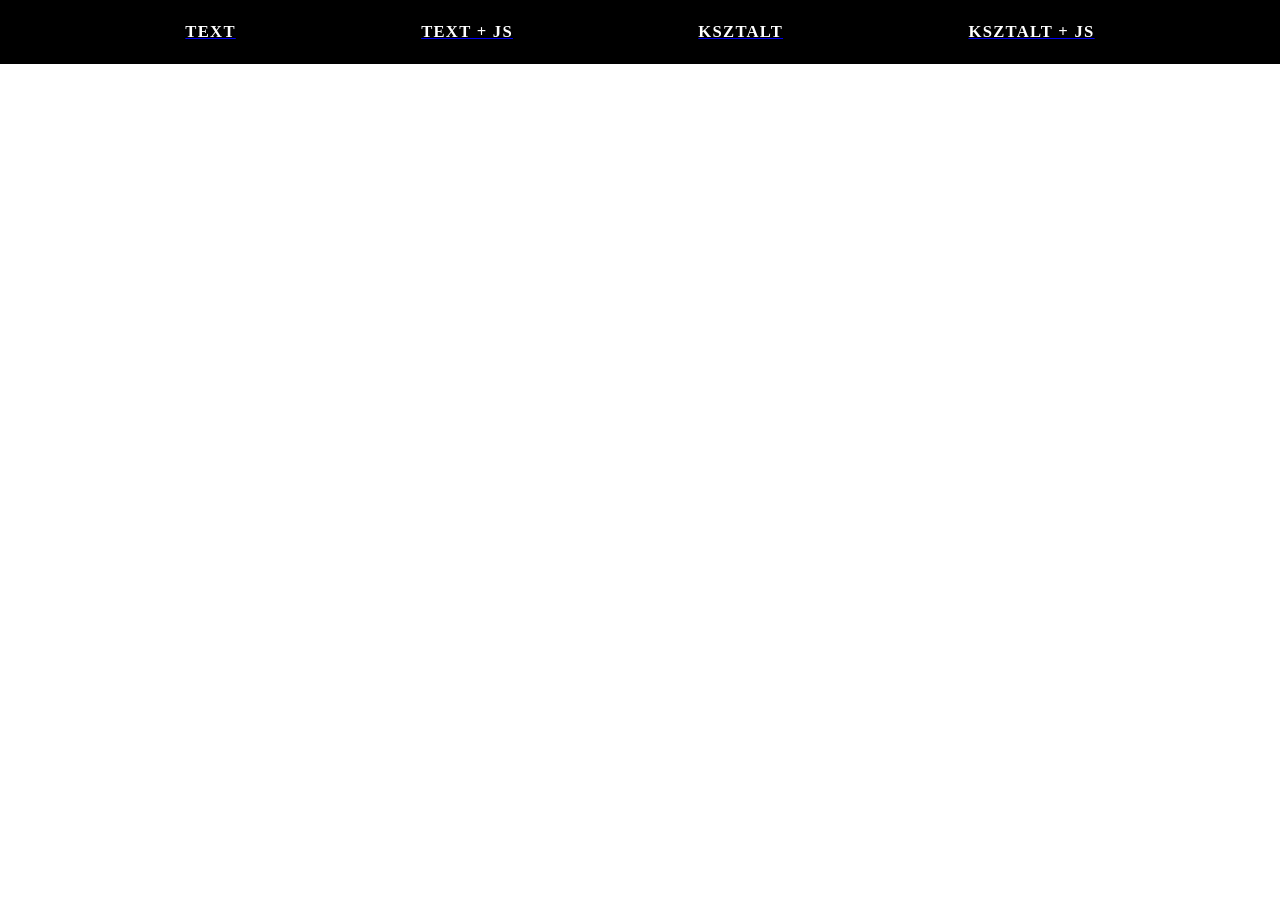
<file: index.html>
<!DOCTYPE html>
<html lang="en">
  <head>
    <meta charset="UTF-8" />
    <meta name="viewport" content="width=device-width, initial-scale=1.0" />
    <title>PomeoAnimations</title>
    <link rel="stylesheet" href="./css/index/index.css" />
    <link rel="stylesheet" href="./css//index/navigation.css" />
    <link rel="stylesheet" href="./css/index/title.css" />
  </head>
  <body>
    <section class="navigation">
      <div class="navigation-container">
        <div class="navigation__container-content">
         <a href="./html/subpages/text.html"> <span>TEXT</span></a>
         <a href="./html/subpages/text_js.html"> <span>TEXT + JS</span></a>
         <a href="./html/subpages/shape.html"> <span>KSZTALT</span></a>
         <a href="./html/subpages/shape_js.html"><span>KSZTALT + JS</span></a>
        </div>
      </div>
    </section>

    <section class="title">
      <div class="title-container">
        <div class="title__container-content">
          <span>ANIMACJE</span>
        </div>
      </div>
    </section>
  </body>
</html>
</file>
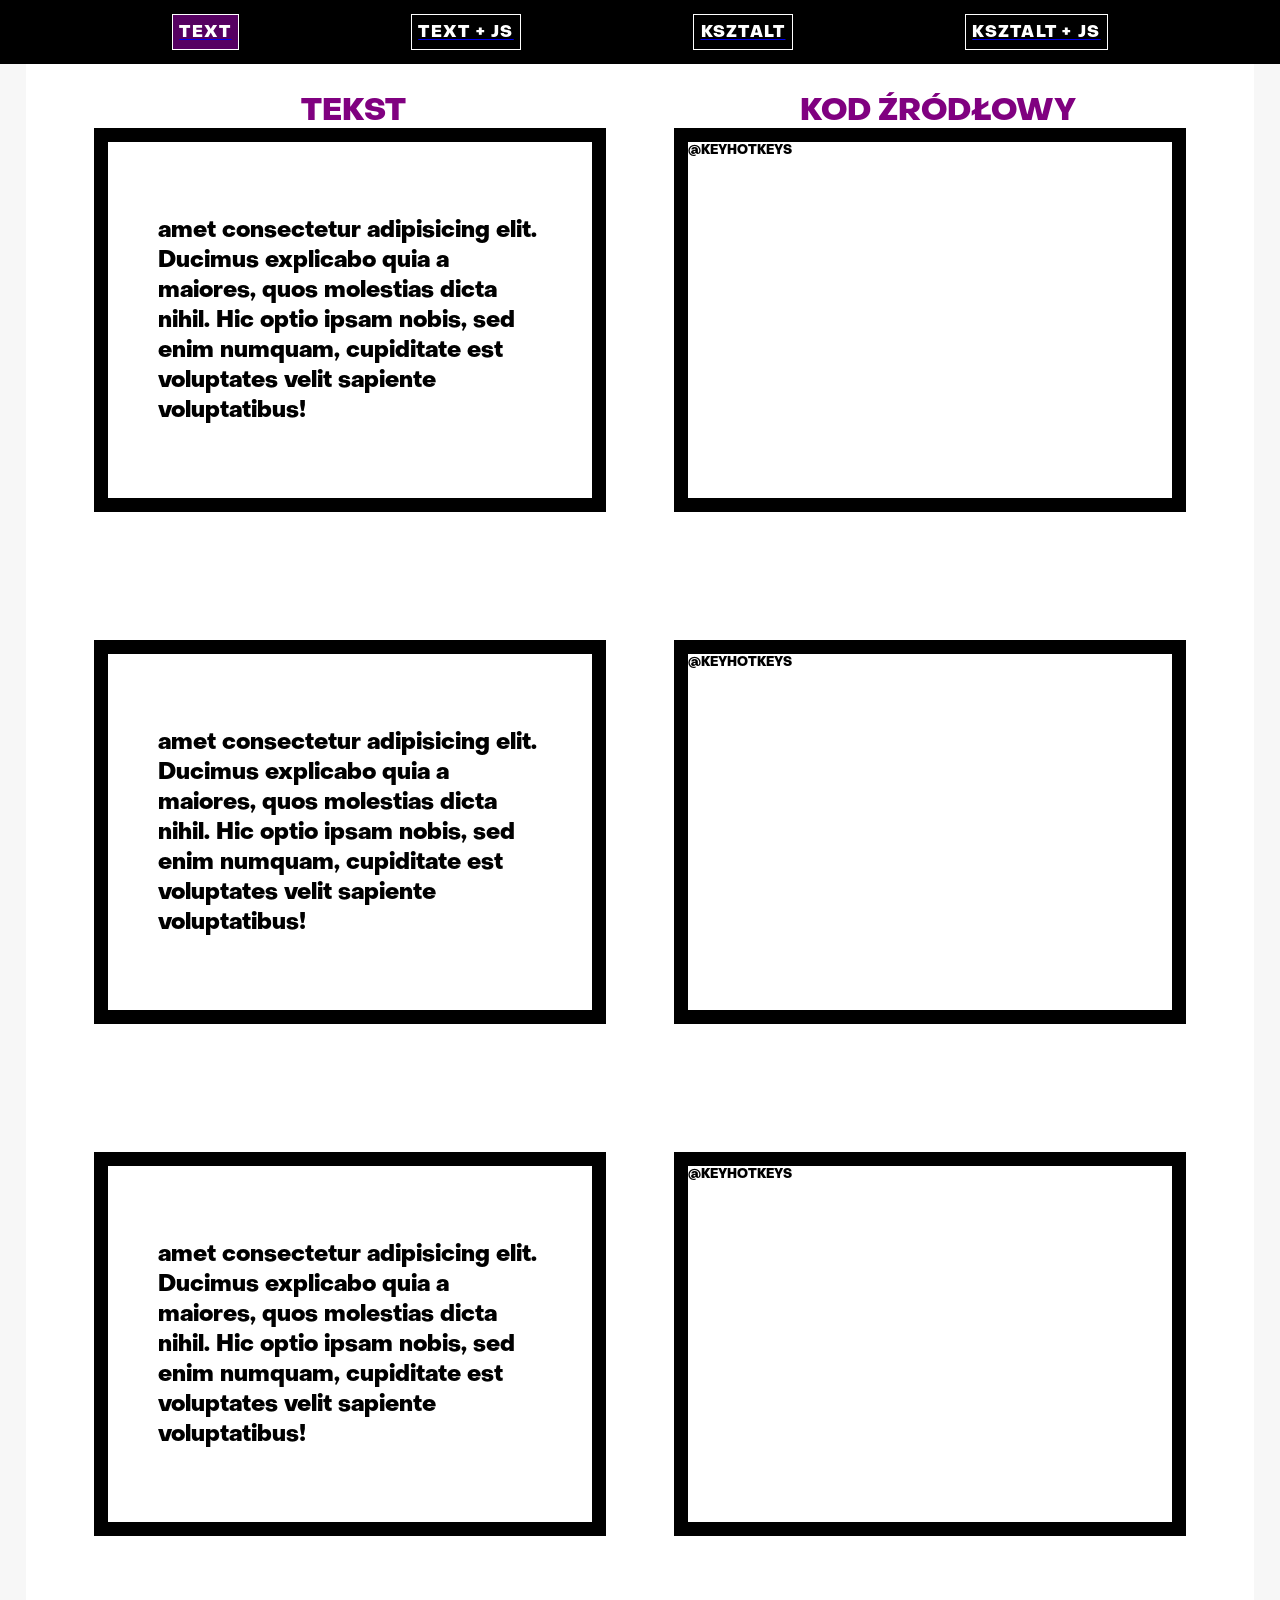
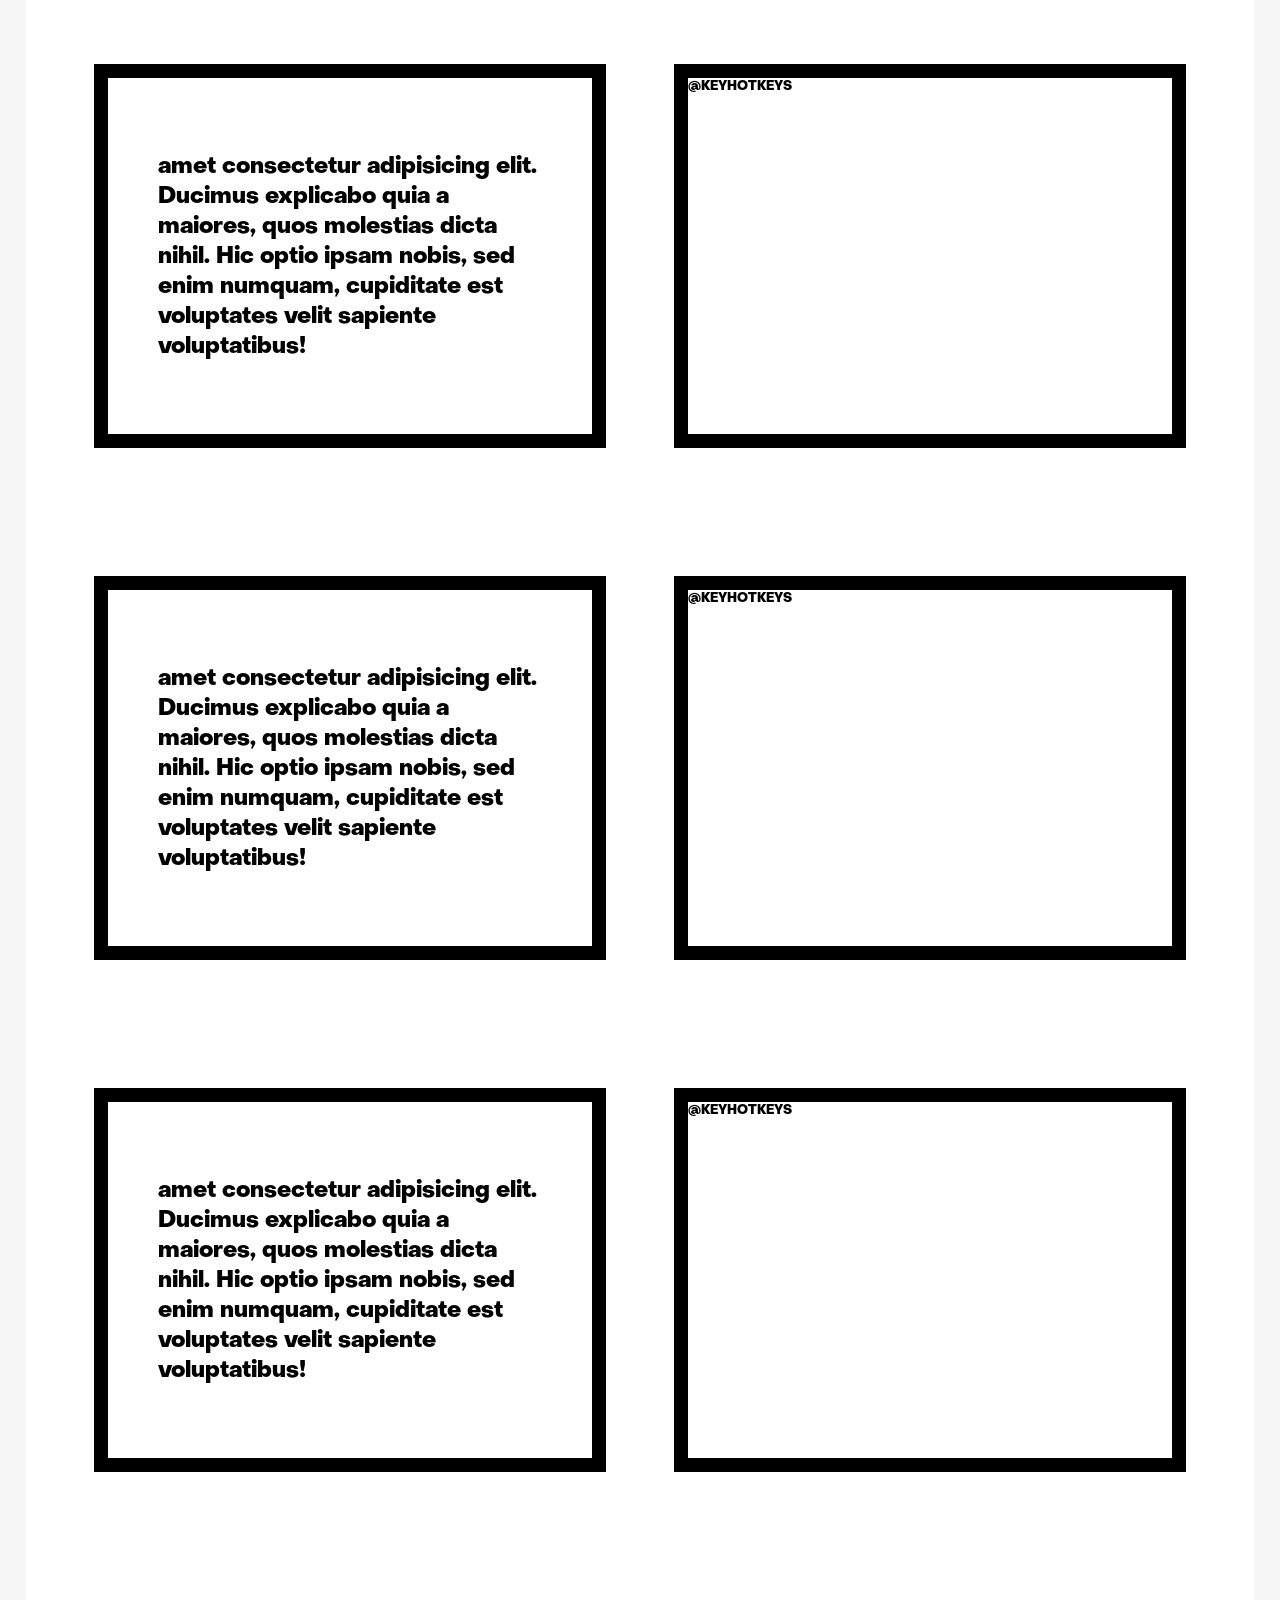
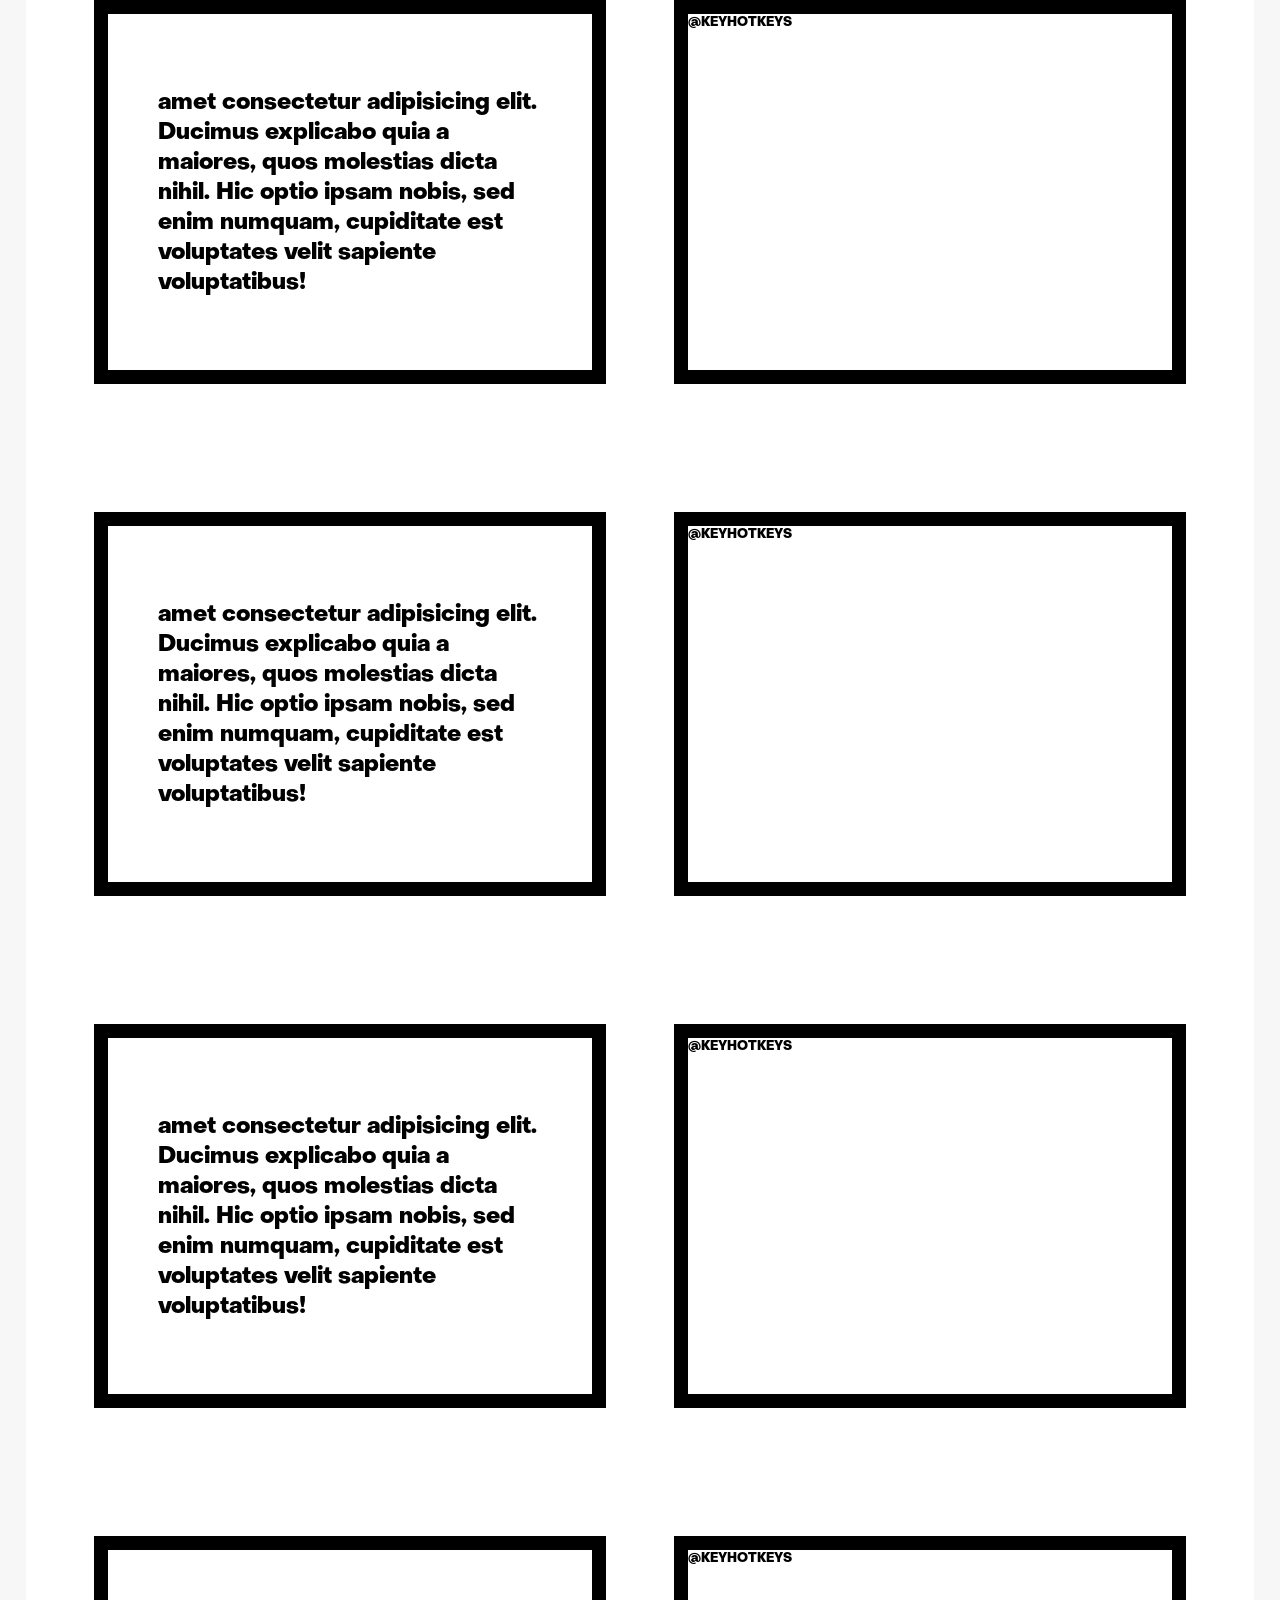
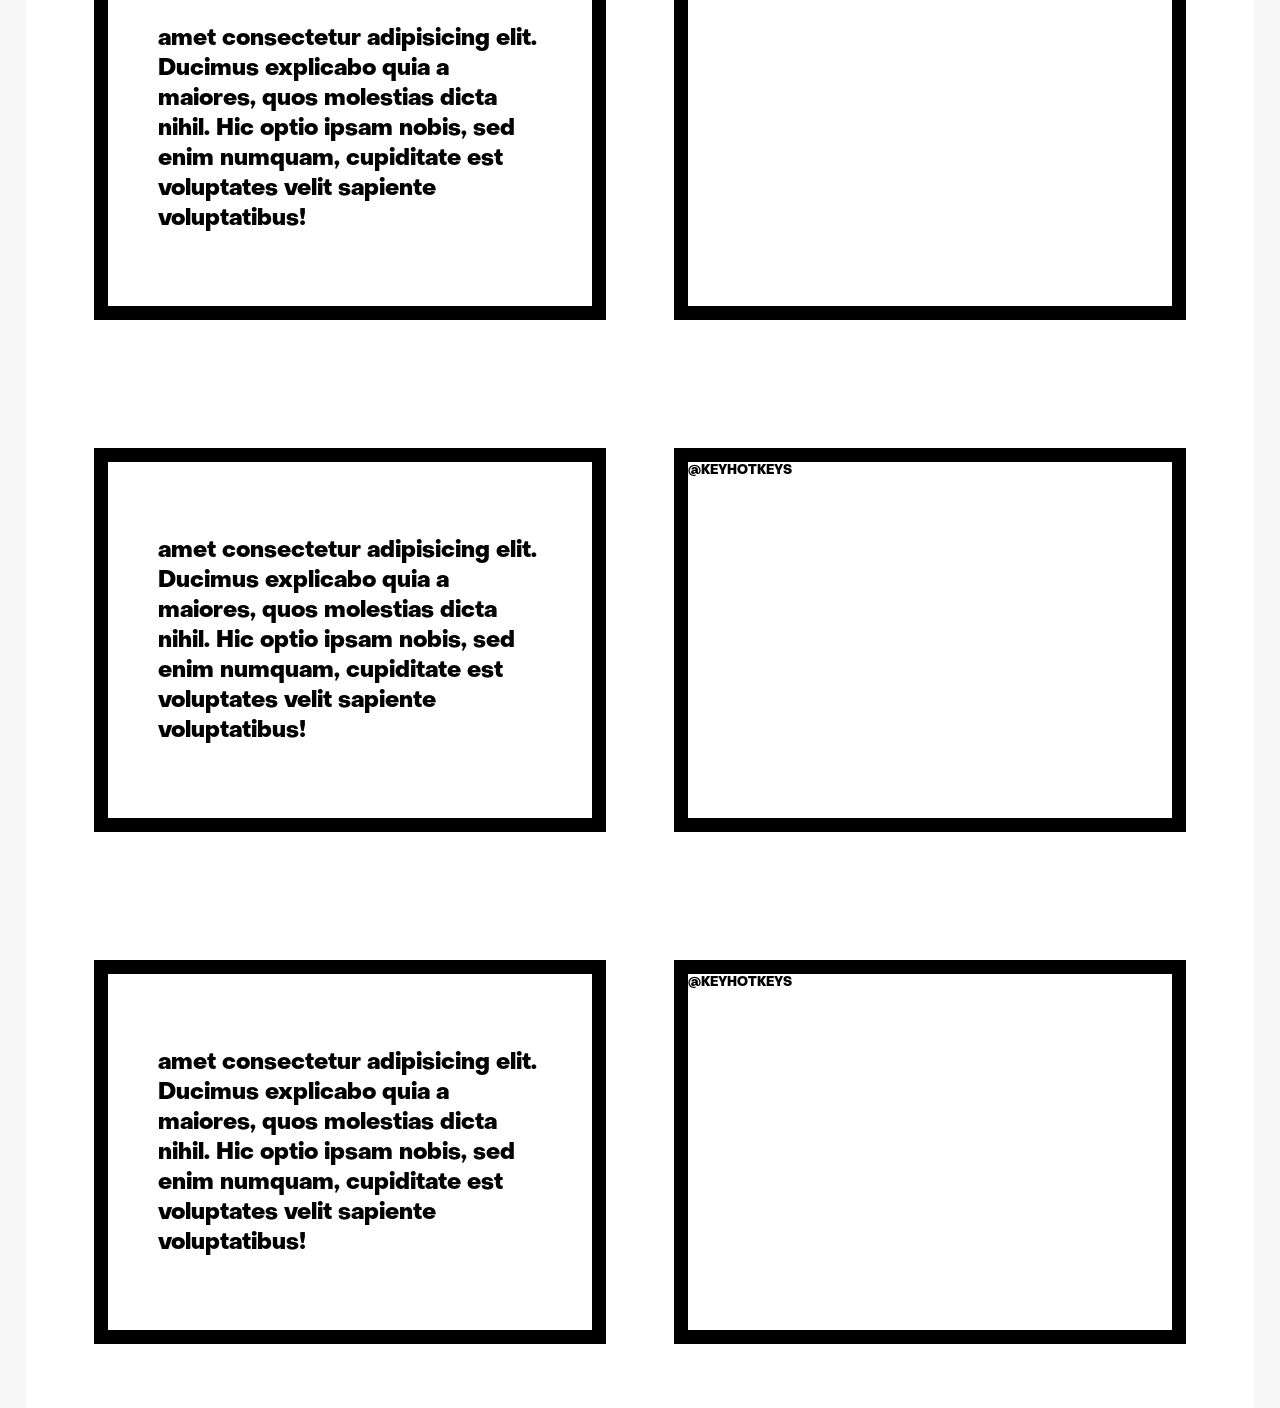
<file: html/subpages/text.html>
<!DOCTYPE html>
<html lang="en">
<head>
    <meta charset="UTF-8">
    <meta name="viewport" content="width=device-width, initial-scale=1.0">
    <title>text</title>
    <link rel="stylesheet" href="../../css/subpages/text/navigation.css">
    <link rel="stylesheet" href="../../css/subpages/text/index.css">
    <link rel="stylesheet" href="../../css/subpages/text/container.css">
    <link rel="stylesheet" href="../../css/subpages/text/container2.css">
    <link rel="stylesheet" href="../../css/subpages/text/container3.css">
    <link rel="stylesheet" href="../../css/subpages/text/container4.css">
    <link rel="stylesheet" href="../../css/subpages/text/container5.css">
    <link rel="stylesheet" href="../../css/subpages/text/container6.css">
    <link rel="stylesheet" href="../../css/subpages/text/container7.css">
    <link rel="stylesheet" href="../../css/subpages/text/container8.css">
    <link rel="stylesheet" href="../../css/subpages/text/container9.css">
    <link rel="stylesheet" href="../../css/subpages/text/container10.css">
    <link rel="stylesheet" href="../../css/subpages/text/container11.css">
    <link rel="stylesheet" href="../../css/subpages/text/container12.css">

</head>
<body>
    <section class="navigation">
        <div class="navigation-container">
          <div class="navigation__container-content">
           <a href="./html/subpages/text.html"> <span class="navigation__container__content-text1">TEXT</span></a>
           <a href="./html/subpages/text_js.html"> <span>TEXT + JS</span></a>
           <a href="./html/subpages/shape.html"> <span>KSZTALT</span></a>
           <a href="./html/subpages/shape_js.html"><span>KSZTALT + JS</span></a>
          </div>
        </div>
      </section>



      <main>    
        <section class="container">
            <div class="container-title1">
            <span>TEKST</span>
            </div>
            <div class="container-textbox">
            
             <span> amet consectetur adipisicing elit. Ducimus explicabo quia a maiores, quos molestias dicta nihil. Hic optio ipsam nobis, sed enim numquam, cupiditate est voluptates velit sapiente voluptatibus!</span>
            
            </div>
            <div class="container-title2">
                <span>KOD ŹRÓDŁOWY</span>
            </div>
            <div class="container-codebox">
                <pre>@KEYHOTKEYS</pre>
   
               </div>
               

               


        </section>



        <section class="container2">
        
          <div class="container2-textbox">
          
           <span> amet consectetur adipisicing elit. Ducimus explicabo quia a maiores, quos molestias dicta nihil. Hic optio ipsam nobis, sed enim numquam, cupiditate est voluptates velit sapiente voluptatibus!</span>
          
          </div>
          
          <div class="container2-codebox">
              <pre>@KEYHOTKEYS</pre>
 
             </div>
             

            
      </section>
      <section class="container3">
        
        <div class="container3-textbox">
        
         <span> amet consectetur adipisicing elit. Ducimus explicabo quia a maiores, quos molestias dicta nihil. Hic optio ipsam nobis, sed enim numquam, cupiditate est voluptates velit sapiente voluptatibus!</span>
        
        </div>
        
        <div class="container3-codebox">
            <pre>@KEYHOTKEYS</pre>

           </div>
           

          
    </section>
    <section class="container4">
        
      <div class="container4-textbox">
      
       <span> amet consectetur adipisicing elit. Ducimus explicabo quia a maiores, quos molestias dicta nihil. Hic optio ipsam nobis, sed enim numquam, cupiditate est voluptates velit sapiente voluptatibus!</span>
      
      </div>
      
      <div class="container4-codebox">
          <pre>@KEYHOTKEYS</pre>

         </div>
         

        
  </section>
  <section class="container5">
        
    <div class="container5-textbox">
    
     <span> amet consectetur adipisicing elit. Ducimus explicabo quia a maiores, quos molestias dicta nihil. Hic optio ipsam nobis, sed enim numquam, cupiditate est voluptates velit sapiente voluptatibus!</span>
    
    </div>
    
    <div class="container5-codebox">
        <pre>@KEYHOTKEYS</pre>

       </div>
       

      
</section>
<section class="container6">
        
  <div class="container6-textbox">
  
   <span> amet consectetur adipisicing elit. Ducimus explicabo quia a maiores, quos molestias dicta nihil. Hic optio ipsam nobis, sed enim numquam, cupiditate est voluptates velit sapiente voluptatibus!</span>
  
  </div>
  
  <div class="container6-codebox">
      <pre>@KEYHOTKEYS</pre>

     </div>
     

    
</section>
<section class="container7">
        
  <div class="container7-textbox">
  
   <span> amet consectetur adipisicing elit. Ducimus explicabo quia a maiores, quos molestias dicta nihil. Hic optio ipsam nobis, sed enim numquam, cupiditate est voluptates velit sapiente voluptatibus!</span>
  
  </div>
  
  <div class="container7-codebox">
      <pre>@KEYHOTKEYS</pre>

     </div>
     

    
</section>

<section class="container8">
        
  <div class="container8-textbox">
  
   <span> amet consectetur adipisicing elit. Ducimus explicabo quia a maiores, quos molestias dicta nihil. Hic optio ipsam nobis, sed enim numquam, cupiditate est voluptates velit sapiente voluptatibus!</span>
  
  </div>
  
  <div class="container8-codebox">
      <pre>@KEYHOTKEYS</pre>

     </div>
     

    
</section>
<section class="container9">
        
  <div class="container9-textbox">
  
   <span> amet consectetur adipisicing elit. Ducimus explicabo quia a maiores, quos molestias dicta nihil. Hic optio ipsam nobis, sed enim numquam, cupiditate est voluptates velit sapiente voluptatibus!</span>
  
  </div>
  
  <div class="container9-codebox">
      <pre>@KEYHOTKEYS</pre>

     </div>
     

    
</section>
<section class="container10">
        
  <div class="container10-textbox">
  
   <span> amet consectetur adipisicing elit. Ducimus explicabo quia a maiores, quos molestias dicta nihil. Hic optio ipsam nobis, sed enim numquam, cupiditate est voluptates velit sapiente voluptatibus!</span>
  
  </div>
  
  <div class="container10-codebox">
      <pre>@KEYHOTKEYS</pre>

     </div>
     

    
</section>
<section class="container11">
        
  <div class="container11-textbox">
  
   <span> amet consectetur adipisicing elit. Ducimus explicabo quia a maiores, quos molestias dicta nihil. Hic optio ipsam nobis, sed enim numquam, cupiditate est voluptates velit sapiente voluptatibus!</span>
  
  </div>
  
  <div class="container11-codebox">
      <pre>@KEYHOTKEYS</pre>

     </div>
     

    
</section>
<section class="container12">
        
  <div class="container12-textbox">
  
   <span> amet consectetur adipisicing elit. Ducimus explicabo quia a maiores, quos molestias dicta nihil. Hic optio ipsam nobis, sed enim numquam, cupiditate est voluptates velit sapiente voluptatibus!</span>
  
  </div>
  
  <div class="container12-codebox">
      <pre>@KEYHOTKEYS</pre>

     </div>
     

    
</section>
 



      </main>


    
</body>
</html>
</file>
<file: css/index/index.css>
* {
  margin: 0;
  padding: 0;
  box-sizing: border-box;
}

body {
  background-color: rgb(255, 255, 255);
}

main {
  margin-left: 11vw;
  margin-right: 11vw;
}

/*# sourceMappingURL=index.css.map */
</file>
<file: css/index/navigation.css>
.navigation {
  position: relative;
}
.navigation .navigation-container {
  width: 100%;
  height: 5vw;
  background-color: rgb(0, 0, 0);
  display: flex;
  align-items: center;
  justify-content: center;
}
.navigation .navigation-container .navigation__container-content {
  display: flex;
  justify-content: space-evenly;
  position: relative;
  width: 100%;
}
.navigation .navigation-container .navigation__container-content span {
  font-weight: 750;
  font-size: 1.3vw;
  letter-spacing: 0.1vw;
  color: white;
}

/*# sourceMappingURL=navigation.css.map */
</file>
<file: css/index/title.css>
@font-face {
  font-family: "ponur";
  src: url("../../design/fonts/PPObjectSans-Heavy.otf") format("opentype");
  font-weight: normal;
  font-style: normal;
}
.title {
  position: relative;
  top: 10vw;
}
.title .title-container {
  width: 100%;
  height: 1vw;
  background-color: transparent;
  display: flex;
  align-items: center;
  justify-content: center;
}
.title .title-container .title__container-content {
  display: flex;
  justify-content: center;
  position: relative;
  width: 100%;
}
.title .title-container .title__container-content span {
  font-family: "ponur";
  letter-spacing: 0.5vw;
  font-size: 3.2vw;
  text-shadow: 0.1vw solid black;
  color: white;
}

/*# sourceMappingURL=title.css.map */
</file>
<file: css/subpages/text/navigation.css>
@font-face {
  font-family: "ponur";
  src: url("../../../design/fonts/PPObjectSans-Heavy.otf") format("opentype");
  font-weight: normal;
  font-style: normal;
}
.navigation {
  position: relative;
}
.navigation .navigation-container {
  width: 100%;
  height: 5vw;
  background-color: rgb(0, 0, 0);
  display: flex;
  align-items: center;
  justify-content: center;
}
.navigation .navigation-container .navigation__container-content {
  display: flex;
  justify-content: space-evenly;
  position: relative;
  width: 100%;
}
.navigation .navigation-container .navigation__container-content span {
  text-decoration: none;
  cursor: pointer;
  border: 0.1vw solid white;
  padding: 0.5vw;
  font-family: "ponur";
  font-weight: 750;
  font-size: 1.3vw;
  letter-spacing: 0.1vw;
  color: white;
  transition: all 0.4s;
}
.navigation .navigation-container .navigation__container-content span:hover {
  text-decoration: none;
  transform: scale(1.2vw);
  background-color: rgb(235, 235, 235);
  color: rgb(92, 0, 95);
}
.navigation .navigation-container .navigation__container-content .navigation__container__content-text1 {
  background-color: rgb(86, 1, 97);
}

/*# sourceMappingURL=navigation.css.map */
</file>
<file: css/subpages/text/index.css>
* {
  margin: 0;
  padding: 0;
  box-sizing: border-box;
}

body {
  background-color: rgba(238, 238, 238, 0.445);
}

main {
  margin-left: 2vw;
  margin-right: 2vw;
  background-color: rgb(226, 226, 226);
  height: 50vw;
  width: 96vw;
}

/*# sourceMappingURL=index.css.map */
</file>
<file: css/subpages/text/container.css>
@font-face {
  font-family: "ponur";
  src: url("../../../design/fonts/PPObjectSans-Heavy.otf") format("opentype");
  font-weight: normal;
  font-style: normal;
}
.container {
  width: 96vw;
  height: 40vw;
  background-color: rgb(255, 255, 255);
  display: flex;
  align-items: center;
  justify-content: space-evenly;
}
.container .container-title1 {
  display: flex;
  top: 7vw;
  left: 23.5vw;
  position: absolute;
}
.container .container-title1 span {
  font-size: 2.4vw;
  color: purple;
  font-weight: 650;
  font-family: "ponur";
}
.container .container-textbox {
  overflow: hidden;
  width: 40vw;
  height: 30vw;
  border: 1.1vw solid black;
  align-items: center;
  display: flex;
  justify-content: center;
}
.container .container-textbox span {
  width: 30vw;
  font-size: 1.8vw;
  font-family: "ponur";
  animation: slideLeftRight 3s infinite linear;
}
@keyframes slideLeftRight {
  0%, 100% {
    transform: translateX(0);
  }
  50% {
    transform: translateX(20px);
  }
}
.container .container-title2 {
  display: flex;
  top: 7vw;
  left: 62.5vw;
  position: absolute;
}
.container .container-title2 span {
  font-size: 2.4vw;
  color: purple;
  font-weight: 650;
  font-family: "ponur";
}
.container .container-codebox {
  overflow: hidden;
  width: 40vw;
  height: 30vw;
  border: 1.1vw solid black;
  display: flex;
}
.container .container-codebox pre {
  width: 30vw;
  font-size: 1vw;
  font-family: "ponur";
}

/*# sourceMappingURL=container.css.map */
</file>
<file: css/subpages/text/container2.css>
@font-face {
  font-family: "ponur";
  src: url("../../../design/fonts/PPObjectSans-Heavy.otf") format("opentype");
  font-weight: normal;
  font-style: normal;
}
.container2 {
  width: 96vw;
  height: 40vw;
  background-color: rgb(255, 255, 255);
  display: flex;
  align-items: center;
  justify-content: space-evenly;
}
.container2 .container2-textbox {
  overflow: hidden;
  width: 40vw;
  height: 30vw;
  border: 1.1vw solid black;
  align-items: center;
  display: flex;
  justify-content: center;
}
.container2 .container2-textbox span {
  width: 30vw;
  font-size: 1.8vw;
  font-family: "ponur";
  animation: pulse 2s infinite ease-in-out;
}
@keyframes pulse {
  0%, 100% {
    transform: scale(1);
  }
  50% {
    transform: scale(1.1);
  }
}
.container2 .container2-codebox {
  overflow: hidden;
  width: 40vw;
  height: 30vw;
  border: 1.1vw solid black;
  display: flex;
}
.container2 .container2-codebox pre {
  width: 30vw;
  font-size: 1vw;
  font-family: "ponur";
}

/*# sourceMappingURL=container2.css.map */
</file>
<file: css/subpages/text/container3.css>
@font-face {
  font-family: "ponur";
  src: url("../../../design/fonts/PPObjectSans-Heavy.otf") format("opentype");
  font-weight: normal;
  font-style: normal;
}
.container3 {
  width: 96vw;
  height: 40vw;
  background-color: rgb(255, 255, 255);
  display: flex;
  align-items: center;
  justify-content: space-evenly;
}
.container3 .container3-textbox {
  overflow: hidden;
  width: 40vw;
  height: 30vw;
  border: 1.1vw solid black;
  align-items: center;
  display: flex;
  justify-content: center;
}
.container3 .container3-textbox span {
  width: 30vw;
  font-size: 1.8vw;
  font-family: "ponur";
  animation: rotateBox 2s infinite ease-in-out;
}
@keyframes rotateBox {
  0%, 100% {
    transform: rotate(0deg);
  }
  50% {
    transform: rotate(10deg);
  }
}
.container3 .container3-codebox {
  overflow: hidden;
  width: 40vw;
  height: 30vw;
  border: 1.1vw solid black;
  display: flex;
}
.container3 .container3-codebox pre {
  width: 30vw;
  font-size: 1vw;
  font-family: "ponur";
}

/*# sourceMappingURL=container3.css.map */
</file>
<file: css/subpages/text/container4.css>
@font-face {
  font-family: "ponur";
  src: url("../../../design/fonts/PPObjectSans-Heavy.otf") format("opentype");
  font-weight: normal;
  font-style: normal;
}
.container4 {
  width: 96vw;
  height: 40vw;
  background-color: rgb(255, 255, 255);
  display: flex;
  align-items: center;
  justify-content: space-evenly;
}
.container4 .container4-textbox {
  overflow: hidden;
  width: 40vw;
  height: 30vw;
  border: 1.1vw solid black;
  align-items: center;
  display: flex;
  justify-content: center;
}
.container4 .container4-textbox span {
  width: 30vw;
  font-size: 1.8vw;
  font-family: "ponur";
  animation: bgColorChange 4s infinite linear;
}
@keyframes bgColorChange {
  0% {
    background-color: red;
  }
  25% {
    background-color: blue;
  }
  50% {
    background-color: green;
  }
  75% {
    background-color: yellow;
  }
  100% {
    background-color: red;
  }
}
.container4 .container4-codebox {
  overflow: hidden;
  width: 40vw;
  height: 30vw;
  border: 1.1vw solid black;
  display: flex;
}
.container4 .container4-codebox pre {
  width: 30vw;
  font-size: 1vw;
  font-family: "ponur";
}

/*# sourceMappingURL=container4.css.map */
</file>
<file: css/subpages/text/container5.css>
@font-face {
  font-family: "ponur";
  src: url("../../../design/fonts/PPObjectSans-Heavy.otf") format("opentype");
  font-weight: normal;
  font-style: normal;
}
.container5 {
  width: 96vw;
  height: 40vw;
  background-color: rgb(255, 255, 255);
  display: flex;
  align-items: center;
  justify-content: space-evenly;
}
.container5 .container5-textbox {
  overflow: hidden;
  width: 40vw;
  height: 30vw;
  border: 1.1vw solid black;
  align-items: center;
  display: flex;
  justify-content: center;
}
.container5 .container5-textbox span {
  width: 30vw;
  font-size: 1.8vw;
  font-family: "ponur";
  animation: bounceUpDown 2s infinite ease-in-out;
}
@keyframes bounceUpDown {
  0%, 100% {
    transform: translateY(0);
  }
  50% {
    transform: translateY(-20px);
  }
}
.container5 .container5-codebox {
  overflow: hidden;
  width: 40vw;
  height: 30vw;
  border: 1.1vw solid black;
  display: flex;
}
.container5 .container5-codebox pre {
  width: 30vw;
  font-size: 1vw;
  font-family: "ponur";
}

/*# sourceMappingURL=container5.css.map */
</file>
<file: css/subpages/text/container6.css>
@font-face {
  font-family: "ponur";
  src: url("../../../design/fonts/PPObjectSans-Heavy.otf") format("opentype");
  font-weight: normal;
  font-style: normal;
}
.container6 {
  width: 96vw;
  height: 40vw;
  background-color: rgb(255, 255, 255);
  display: flex;
  align-items: center;
  justify-content: space-evenly;
}
.container6 .container6-textbox {
  overflow: hidden;
  width: 40vw;
  height: 30vw;
  border: 1.1vw solid black;
  align-items: center;
  display: flex;
  justify-content: center;
}
.container6 .container6-textbox span {
  width: 30vw;
  font-size: 1.8vw;
  font-family: "ponur";
  animation: bouncing 1.5s infinite ease-out;
}
@keyframes bouncing {
  0%, 100% {
    transform: translateY(0);
  }
  20% {
    transform: translateY(-10px);
  }
  40% {
    transform: translateY(5px);
  }
  60% {
    transform: translateY(-5px);
  }
  80% {
    transform: translateY(2px);
  }
}
.container6 .container6-codebox {
  overflow: hidden;
  width: 40vw;
  height: 30vw;
  border: 1.1vw solid black;
  display: flex;
}
.container6 .container6-codebox pre {
  width: 30vw;
  font-size: 1vw;
  font-family: "ponur";
}

/*# sourceMappingURL=container6.css.map */
</file>
<file: css/subpages/text/container7.css>
@font-face {
  font-family: "ponur";
  src: url("../../../design/fonts/PPObjectSans-Heavy.otf") format("opentype");
  font-weight: normal;
  font-style: normal;
}
.container7 {
  width: 96vw;
  height: 40vw;
  background-color: rgb(255, 255, 255);
  display: flex;
  align-items: center;
  justify-content: space-evenly;
}
.container7 .container7-textbox {
  overflow: hidden;
  width: 40vw;
  height: 30vw;
  border: 1.1vw solid black;
  align-items: center;
  display: flex;
  justify-content: center;
}
.container7 .container7-textbox span {
  width: 30vw;
  font-size: 1.8vw;
  font-family: "ponur";
  animation: flicker 1.5s infinite ease-in-out;
}
@keyframes flicker {
  0%, 100% {
    opacity: 1;
  }
  50% {
    opacity: 0.2;
  }
}
.container7 .container7-codebox {
  overflow: hidden;
  width: 40vw;
  height: 30vw;
  border: 1.1vw solid black;
  display: flex;
}
.container7 .container7-codebox pre {
  width: 30vw;
  font-size: 1vw;
  font-family: "ponur";
}

/*# sourceMappingURL=container7.css.map */
</file>
<file: css/subpages/text/container8.css>
@font-face {
  font-family: "ponur";
  src: url("../../../design/fonts/PPObjectSans-Heavy.otf") format("opentype");
  font-weight: normal;
  font-style: normal;
}
.container8 {
  width: 96vw;
  height: 40vw;
  background-color: rgb(255, 255, 255);
  display: flex;
  align-items: center;
  justify-content: space-evenly;
}
.container8 .container8-textbox {
  overflow: hidden;
  width: 40vw;
  height: 30vw;
  border: 1.1vw solid black;
  align-items: center;
  display: flex;
  justify-content: center;
}
.container8 .container8-textbox span {
  width: 30vw;
  font-size: 1.8vw;
  font-family: "ponur";
  animation: stretch 2s infinite ease-in-out;
}
@keyframes stretch {
  0%, 100% {
    transform: scaleX(1);
  }
  50% {
    transform: scaleX(1.2);
  }
}
.container8 .container8-codebox {
  overflow: hidden;
  width: 40vw;
  height: 30vw;
  border: 1.1vw solid black;
  display: flex;
}
.container8 .container8-codebox pre {
  width: 30vw;
  font-size: 1vw;
  font-family: "ponur";
}

/*# sourceMappingURL=container8.css.map */
</file>
<file: css/subpages/text/container9.css>
@font-face {
  font-family: "ponur";
  src: url("../../../design/fonts/PPObjectSans-Heavy.otf") format("opentype");
  font-weight: normal;
  font-style: normal;
}
.container9 {
  width: 96vw;
  height: 40vw;
  background-color: rgb(255, 255, 255);
  display: flex;
  align-items: center;
  justify-content: space-evenly;
}
.container9 .container9-textbox {
  overflow: hidden;
  width: 40vw;
  height: 30vw;
  border: 1.1vw solid black;
  align-items: center;
  display: flex;
  justify-content: center;
}
.container9 .container9-textbox span {
  width: 30vw;
  font-size: 1.8vw;
  font-family: "ponur";
  animation: rotate3D 3s infinite linear;
}
@keyframes rotate3D {
  0% {
    transform: rotateY(0deg);
  }
  50% {
    transform: rotateY(180deg);
  }
  100% {
    transform: rotateY(360deg);
  }
}
.container9 .container9-codebox {
  overflow: hidden;
  width: 40vw;
  height: 30vw;
  border: 1.1vw solid black;
  display: flex;
}
.container9 .container9-codebox pre {
  width: 30vw;
  font-size: 1vw;
  font-family: "ponur";
}

/*# sourceMappingURL=container9.css.map */
</file>
<file: css/subpages/text/container10.css>
@font-face {
  font-family: "ponur";
  src: url("../../../design/fonts/PPObjectSans-Heavy.otf") format("opentype");
  font-weight: normal;
  font-style: normal;
}
.container10 {
  width: 96vw;
  height: 40vw;
  background-color: rgb(255, 255, 255);
  display: flex;
  align-items: center;
  justify-content: space-evenly;
}
.container10 .container10-textbox {
  overflow: hidden;
  width: 40vw;
  height: 30vw;
  border: 1.1vw solid black;
  align-items: center;
  display: flex;
  justify-content: center;
}
.container10 .container10-textbox span {
  width: 30vw;
  font-size: 1.8vw;
  font-family: "ponur";
  animation: wave 1.5s infinite ease-in-out;
}
@keyframes wave {
  0%, 100% {
    transform: skewX(0deg);
  }
  50% {
    transform: skewX(10deg);
  }
}
.container10 .container10-codebox {
  overflow: hidden;
  width: 40vw;
  height: 30vw;
  border: 1.1vw solid black;
  display: flex;
}
.container10 .container10-codebox pre {
  width: 30vw;
  font-size: 1vw;
  font-family: "ponur";
}

/*# sourceMappingURL=container10.css.map */
</file>
<file: css/subpages/text/container11.css>
@font-face {
  font-family: "ponur";
  src: url("../../../design/fonts/PPObjectSans-Heavy.otf") format("opentype");
  font-weight: normal;
  font-style: normal;
}
.container11 {
  width: 96vw;
  height: 40vw;
  background-color: rgb(255, 255, 255);
  display: flex;
  align-items: center;
  justify-content: space-evenly;
}
.container11 .container11-textbox {
  overflow: hidden;
  width: 40vw;
  height: 30vw;
  border: 1.1vw solid black;
  align-items: center;
  display: flex;
  justify-content: center;
}
.container11 .container11-textbox span {
  width: 30vw;
  font-size: 1.8vw;
  font-family: "ponur";
  animation: shake 0.3s infinite;
}
@keyframes shake {
  0% {
    transform: translate(0, 0);
  }
  25% {
    transform: translate(-5px, 0);
  }
  50% {
    transform: translate(5px, 0);
  }
  75% {
    transform: translate(-5px, 0);
  }
  100% {
    transform: translate(0, 0);
  }
}
.container11 .container11-codebox {
  overflow: hidden;
  width: 40vw;
  height: 30vw;
  border: 1.1vw solid black;
  display: flex;
}
.container11 .container11-codebox pre {
  width: 30vw;
  font-size: 1vw;
  font-family: "ponur";
}

/*# sourceMappingURL=container11.css.map */
</file>
<file: css/subpages/text/container12.css>
@font-face {
  font-family: "ponur";
  src: url("../../../design/fonts/PPObjectSans-Heavy.otf") format("opentype");
  font-weight: normal;
  font-style: normal;
}
.container12 {
  width: 96vw;
  height: 40vw;
  background-color: rgb(255, 255, 255);
  display: flex;
  align-items: center;
  justify-content: space-evenly;
}
.container12 .container12-textbox {
  overflow: hidden;
  width: 40vw;
  height: 30vw;
  border: 1.1vw solid black;
  align-items: center;
  display: flex;
  justify-content: center;
}
.container12 .container12-textbox span {
  width: 30vw;
  font-size: 1.8vw;
  font-family: "ponur";
  animation: blurEffect 2s infinite ease-in-out;
}
@keyframes blurEffect {
  0% {
    filter: blur(0px);
  }
  50% {
    filter: blur(5px);
  }
  100% {
    filter: blur(0px);
  }
}
.container12 .container12-codebox {
  overflow: hidden;
  width: 40vw;
  height: 30vw;
  border: 1.1vw solid black;
  display: flex;
}
.container12 .container12-codebox pre {
  width: 30vw;
  font-size: 1vw;
  font-family: "ponur";
}

/*# sourceMappingURL=container12.css.map */
</file>
